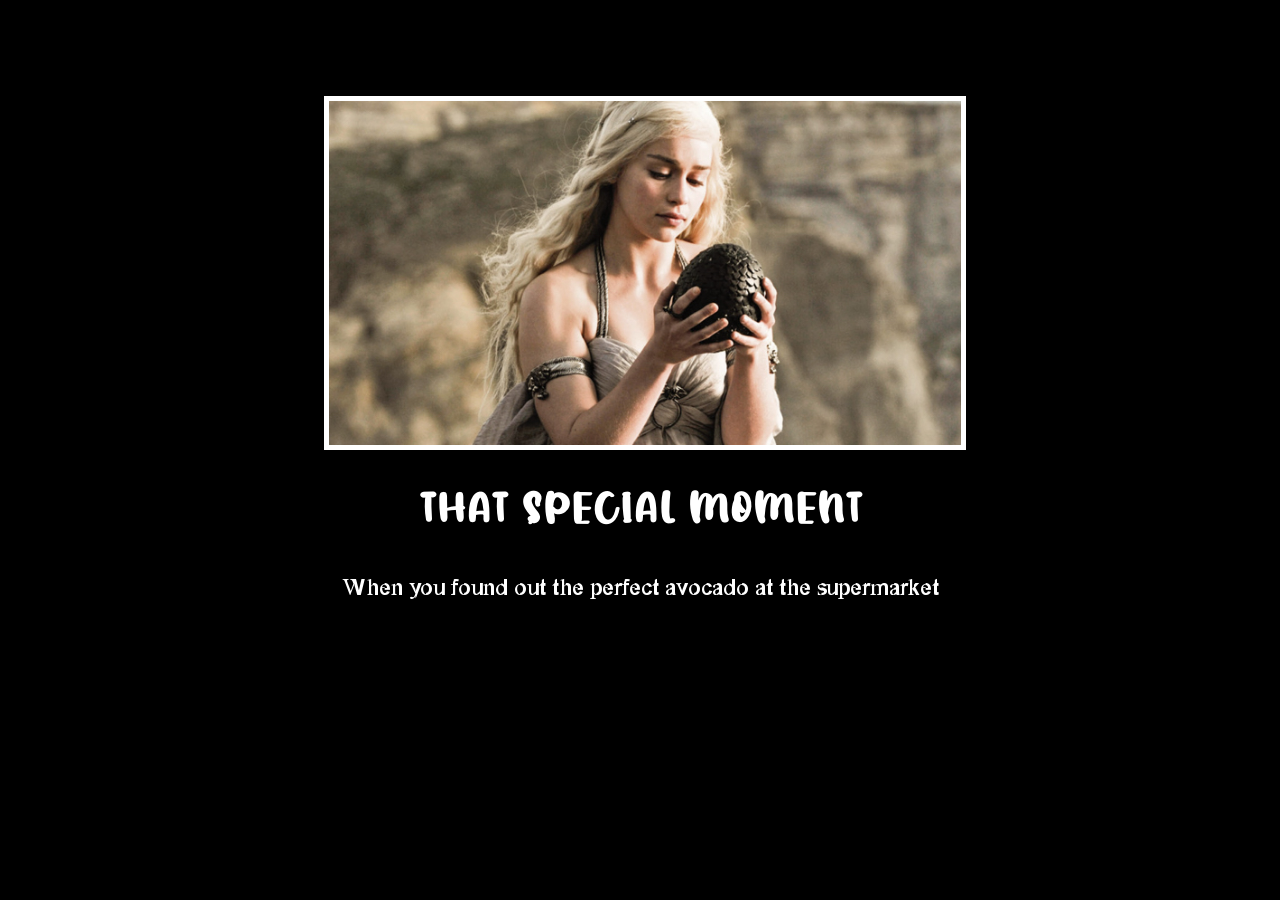
<file: 005 6.4-Motivation-Meme-Project/6.4 Motivation Meme Project/index.html>
<!DOCTYPE html>
<html lang="en">
<head>
  <meta charset="UTF-8">
  <meta name="viewport" content="width=device-width, initial-scale=1.0">
  <title>Motivational post</title>
  <link rel="stylesheet" href="./style.css">
</head>
<body>
  <div>
    <img src="./assets/images/daenerys.jpeg" alt="daenerys">
    <h1>that special moment</h1>
    <p>When you found out the perfect avocado at the supermarket</p>
  </div>
</body>
</html>
<!-- 
  TODO: Create a motivational post website.
Style it how ever you like. 
Look at the goal image for inspiration.
But it must have the following features:
1. The main h1 text should be using the Regular Libre Baskerville Font from Google Fonts:
  https://fonts.google.com/specimen/Libre+Baskerville
2. The text should be white and background black.
3. Add your own image into the images folder inside assets. It should have a 5px white border.
4. The text should be center aligned.
5. Create a div to contain the h1, p and img elements. Adjust the margins so that the image and text are centered on the page. 
  Hint: You horizontally center a div by giving it a width of 50% and a margin-left of 25%.
  Hint: Set the image to have a width of 100% so it fills the div. 
6. Read about the text-transform property on MDN docs to make the h1 uppercase with CSS.
  https://developer.mozilla.org/en-US/docs/Web/CSS/text-transform 
-->
</file>
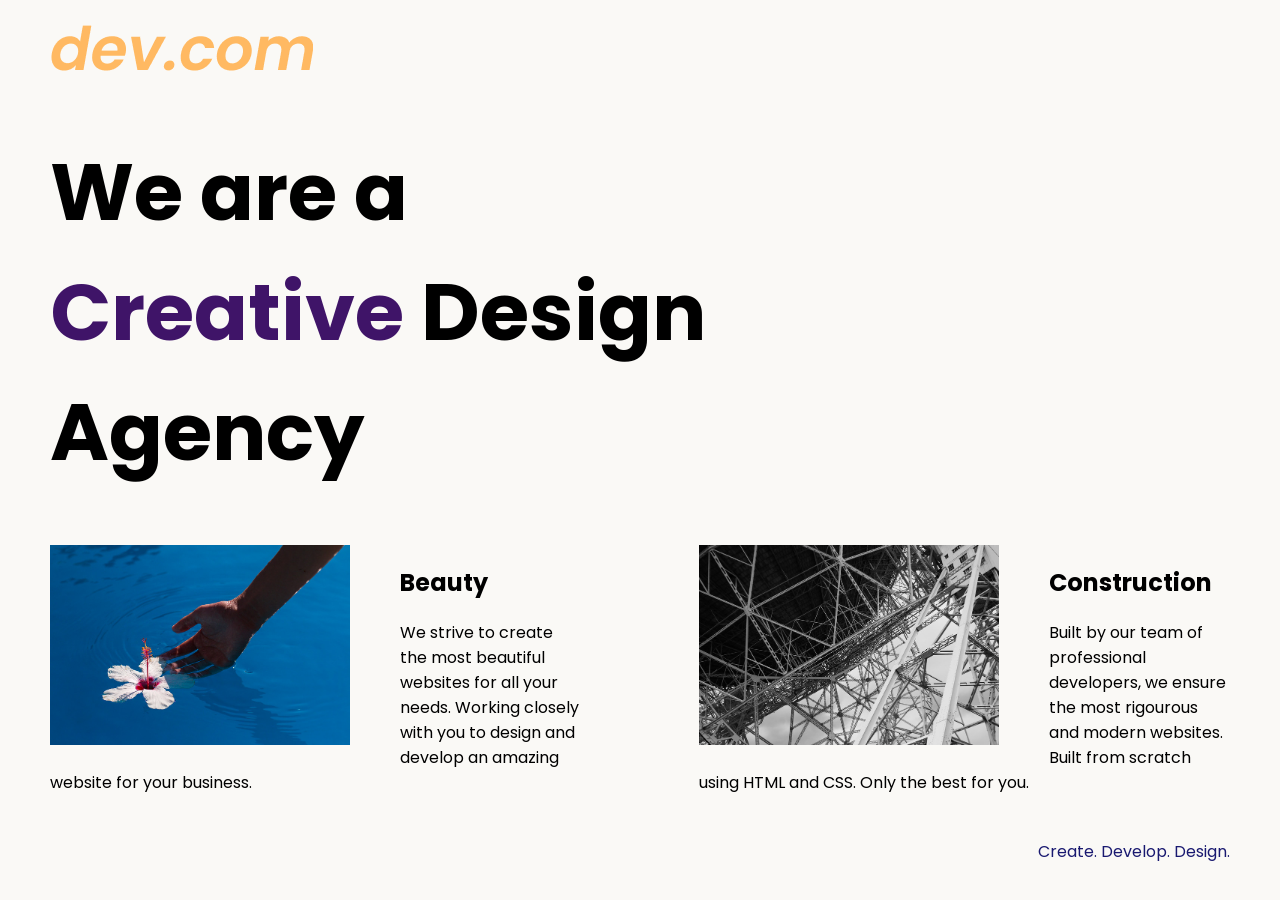
<file: 005 8.4-Web-Design-Agency-Project/8.4 Web Design Agency Project/index.html>
<!DOCTYPE html>
<html lang="en">

<head>
  <meta charset="UTF-8">
  <meta name="viewport" content="width=device-width, initial-scale=1.0">
  <title>Agency</title>
  <link rel="stylesheet" href="./style.css">
  <link rel="preconnect" href="https://fonts.googleapis.com">
  <link rel="preconnect" href="https://fonts.gstatic.com" crossorigin>
  <link href="https://fonts.googleapis.com/css2?family=Poppins:wght@400;700&display=swap" rel="stylesheet">
</head>

<body>
  <div class="main">
    <img class="logo" src="./assets/images/logo.png" alt="logo">
    <h1>We are a <span>Creative</span> Design Agency</h1>
    <div class="left card"><img class="tile-image" src="./assets/images/beautiful.jpg" alt="hand and flower in water">
      <h2 class="card-title">Beauty</h2>
      <p class="card-text">We strive to create the most beautiful websites for all your needs. Working closely with you
        to
        design and
        develop an amazing website for your business.</p>
    </div>

    <div class="right card"><img class="tile-image" src="./assets/images/construction.jpg" alt="metal structure">
      <h2 class="card-title">Construction</h2>
      <p>Built by our team of professional developers, we ensure the most rigourous and modern websites. Built from
        scratch using HTML and CSS. Only the best for you.</p>
    </div>

  </div>
  <footer>
    <p>Create. Develop. Design.</p>
  </footer>
</body>

</html>
</file>
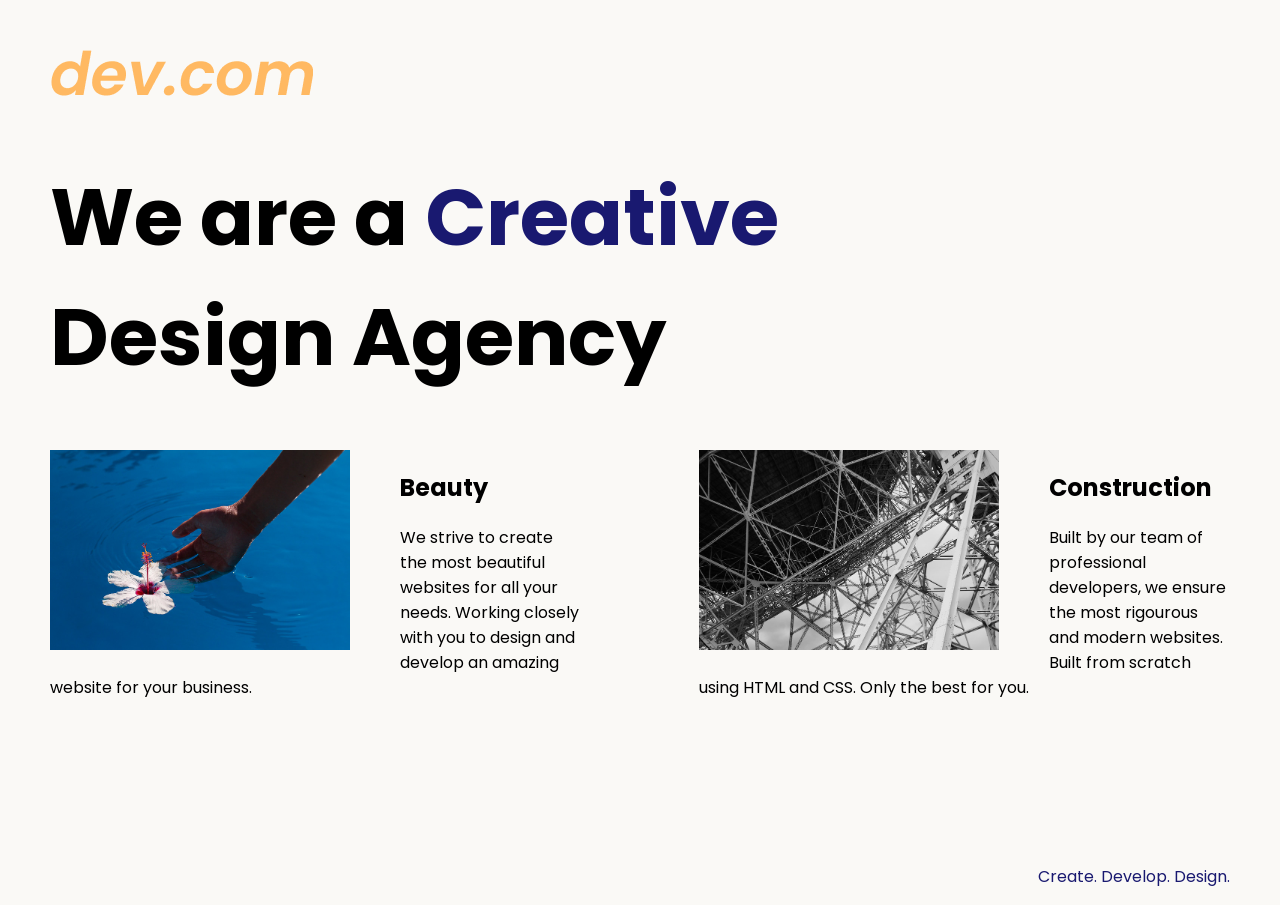
<file: 005 8.4-Web-Design-Agency-Project/8.4 Web Design Agency Project/solution.html>
<!DOCTYPE html>
<html lang="en">

<head>
  <meta charset="UTF-8">
  <meta name="viewport" content="width=device-width, initial-scale=1.0">
  <title>Agency</title>
  <link rel="stylesheet" href="./solution.css">
  <link rel="preconnect" href="https://fonts.googleapis.com">
  <link rel="preconnect" href="https://fonts.gstatic.com" crossorigin>
  <link href="https://fonts.googleapis.com/css2?family=Poppins:wght@400;700&display=swap" rel="stylesheet">
</head>

<body>
  <div class="main">
    <img class="logo" src="./assets/images/logo.png" alt="logo">
    <h1>We are a <span class="creative">Creative</span> <br />Design Agency</h1>
    <div class="left card"><img class="tile-image" src="./assets/images/beautiful.jpg" alt="hand and flower in water">
      <h2 class="card-title">Beauty</h2>
      <p class="card-text">We strive to create the most beautiful websites for all your needs. Working closely with you
        to
        design and
        develop an amazing website for your business.</p>
    </div>

    <div class="right card"><img class="tile-image" src="./assets/images/construction.jpg" alt="metal structure">
      <h2 class="card-title">Construction</h2>
      <p>Built by our team of professional developers, we ensure the most rigourous and modern websites. Built from
        scratch using HTML and CSS. Only the best for you.</p>
    </div>

  </div>
  <footer>
    <p>Create. Develop. Design.</p>
  </footer>
</body>

</html>
</file>
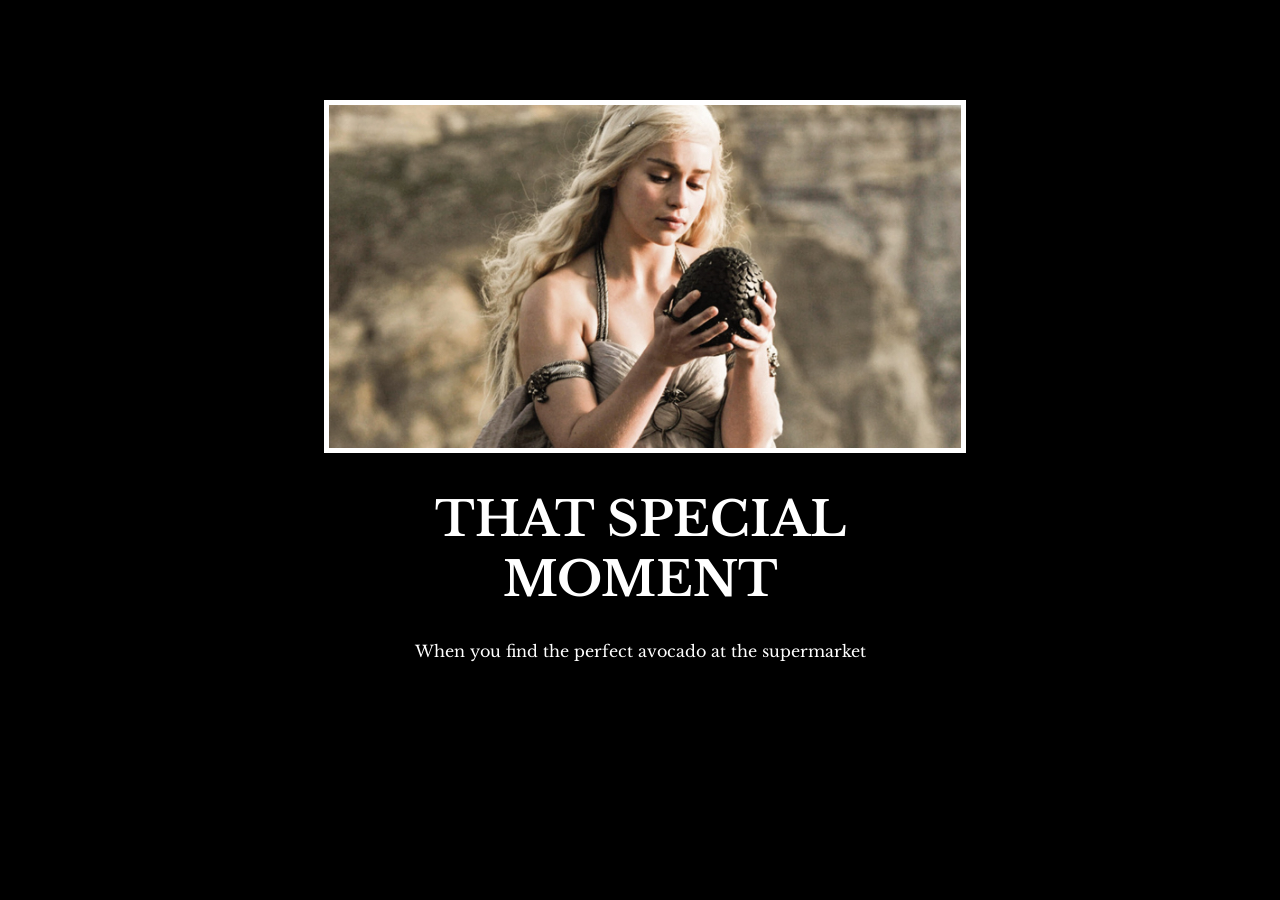
<file: 005 6.4-Motivation-Meme-Project/6.4 Motivation Meme Project/solution/solution.html>
<!DOCTYPE html>
<html lang="en">

<head>
  <meta charset="UTF-8">
  <title>Motivation Meme</title>
  <link rel="stylesheet" href="./solution.css" />
  <link rel="preconnect" href="https://fonts.googleapis.com">
  <link rel="preconnect" href="https://fonts.gstatic.com" crossorigin>
  <link href="https://fonts.googleapis.com/css2?family=Libre+Baskerville&display=swap" rel="stylesheet">
</head>

<body>

  <div class="poster">
    <img class="motivation-img" src="./assets/images/daenerys.jpeg" src="daenerys with egg" />
    <h1>That Special Moment</h1>
    <p>When you find the perfect avocado at the supermarket</p>
  </div>
</body>

</html>
</file>
<file: 005 6.4-Motivation-Meme-Project/6.4 Motivation Meme Project/style.css>
body {
    background-color: black;
    font-family: "timesnewarial",sans-serif;
    font-size: 1.5rem;
}

h1 {
    font-family: "Disneyland", sans-serif;
    text-transform: uppercase;
    font-size: 3rem;
}

div {
    width: 50%;
    margin-left: 25%;
    padding-top: 7%;
    color: white;
    text-align: center;
}

img {
    border: 5px solid white;
    width: 100%;
}

@font-face {
    font-family: "Disneyland";
    src: 
        url("./assets/fonts/Disneyland.otf") format(opentype);
}
      

@font-face {
      font-family: "timesnewarial";
    src: 
        url("./assets/fonts/timesnewarial.ttf") format(truetype);
}
</file>
<file: 005 8.4-Web-Design-Agency-Project/8.4 Web Design Agency Project/style.css>
body {
  font-family: "Poppins", sans-serif;
  margin: 25px 50px 0 50px;
  background-color: #faf9f6;
  display: flex;
  flex-direction: column;
  min-height: 95vh;
}
.main {
  flex: 1;
}

h1 {
  font-size: 5rem;
  width: 60%;
}


footer {
  text-align: right;
  color: midnightblue;
}

.tile-image {
  float: left;
  width: 300px;
  margin-right: 50px;
}

.left {
  float: left;
}

.right {
  float: right;
}

.card {
  width: 45%;
}

span {
  color: rgb(63, 20, 104);
}

@media (max-width: 680px) {
  body {
  font-family: "Poppins", sans-serif;
  margin: 50px 50px 0 50px;
  background-color: #faf9f6;
  display: flex;
  flex-direction: column;
  min-height: 95vh;
  text-align: center;
}
.main {
  flex: 1;
}

h1 {
  font-size: 3rem;
  width: 90%;
}

.tile-image {
  float: none;
  width: 100%;
  margin-right: 0;
}

.card {
  float: none;
  width: 100%;
}

span {
  color: rgb(63, 20, 104);
}
.logo {
  height: 15px;
  display: flex;
  flex-direction: row;
}
}
</file>
<file: 005 8.4-Web-Design-Agency-Project/8.4 Web Design Agency Project/solution.css>
body {
  font-family: "Poppins", sans-serif;
  margin: 50px 50px 0 50px;
  background-color: #faf9f6;
  display: flex;
  flex-direction: column;
  min-height: 95vh;
}
.main {
  flex: 1;
}

h1 {
  font-size: 5rem;
}

footer {
  text-align: right;
  color: midnightblue;
}

.tile-image {
  height: 200px;
  float: left;
  margin-right: 50px;
}

.card {
  width: 45%;
}

.left {
  float: left;
}

.right {
  float: right;
}

.creative {
  color: midnightblue;
}

@media (max-width: 680px) {
  .logo {
    width: 100px;
  }

  h1 {
    font-size: 3.5rem;
    text-align: center;
  }

  .card {
    width: 100%;
    display: block;
    margin-bottom: 30px;
    text-align: justify;
  }

  .card img {
    margin-bottom: 10px;
    width: 100%;
    display: inline;
    object-fit: cover;
  }
}
</file>
<file: 005 6.4-Motivation-Meme-Project/6.4 Motivation Meme Project/solution/solution.css>
body {
  background-color: black;
}
h1 {
  text-transform: uppercase;
  font-size: 3rem;
}

.poster {
  width: 50%;
  margin-left: 25%;
  margin-top: 100px;
  color: white;
  font-family: "Libre Baskerville", serif;
  text-align: center;
}

.motivation-img {
  border: 5px solid white;
  width: 100%;
}
</file>
